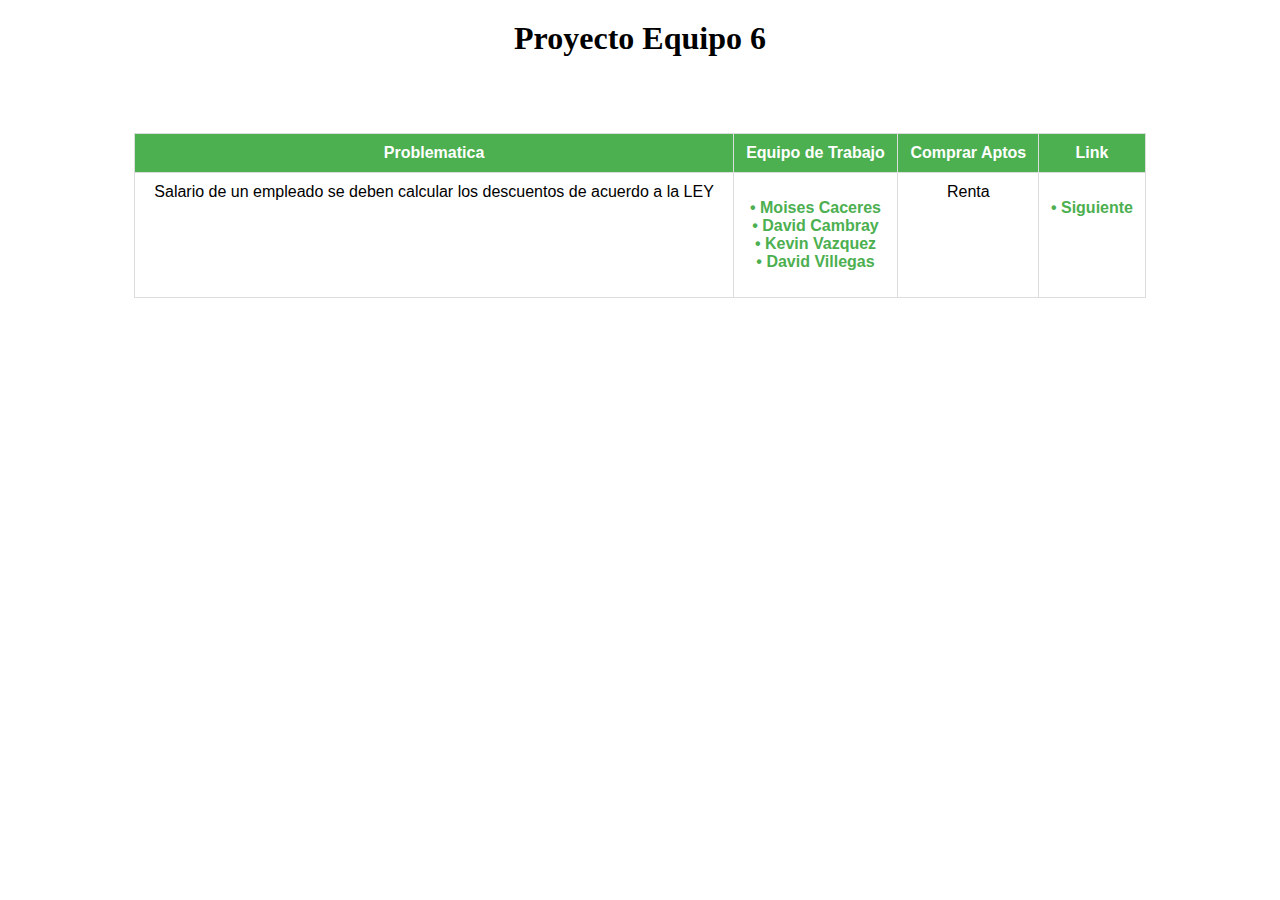
<file: index.html>
<!DOCTYPE html>
<html lang="es">
<head>
    <meta charset="UTF-8">
    <title>Bienvenidos</title>
    <style>
        /* Estilo para el título y subtítulo */
        h1 {
            
            font-size: 2em;
            margin: 20px 0
        }

        body {
    text-align: center; 
}
        

        /* Estilo de la tabla */
        table {
            width: 80%;
            margin: 20px auto;
            border-collapse: collapse;
            font-family: Arial, sans-serif;
        }

        /* Estilo para los encabezados de la tabla */
        th {
            background-color: #4CAF50;
            color: white;
            padding: 10px;
            text-align: center;
            border: 1px solid #ddd;
        }

        /* Estilo para las celdas de la tabla */
        td {
            padding: 10px;
            border: 1px solid #ddd;
            vertical-align: top;
        }

        /* Estilo para los enlaces */
        a {
            color: #4CAF50;
            text-decoration: none;
            font-weight: bold;
        }

        a:hover {
            text-decoration: underline;
        }

        /* Estilo para la lista de estudiantes */
        ul {
            list-style-type: none;
            padding-left: 0;
        }
        ul li::before {
            content: "• ";
            color: #4CAF50;
            font-weight: bold;
        }
    </style>
</head>
<body>

    
    <h1>Proyecto Equipo 6</h1>
    <br>
    <br>
    
    
    <table>
        <!-- Fila de encabezado -->
        <tr>
            <th>Problematica</th>
            <th>Equipo de Trabajo</th>
            <th>Comprar Aptos</th>
            <th>Link</th>
        </tr>
    
        <!-- Primera fila de datos -->
        <tr>
            <td>Salario de un empleado se deben calcular los descuentos de acuerdo a la LEY</td>
            <td>
                <ul>
                    <li><a href="indexmoy.html">Moises Caceres</a></li>
                    <li><a href="indexjons.html">David Cambray</a></li>
                    <li><a href="indexwazapa.html">Kevin Vazquez</a></li>
                    <li><a href="indexkiko.html">David Villegas</a></li>
                </ul>
            </td>
            <td>Renta</td>
            <td>
                <ul>
                    <li><a href="descuento.html">Siguiente</a></li>
                </ul>
            </td>
        </tr>
    </table>

</body>
</html>
</file>
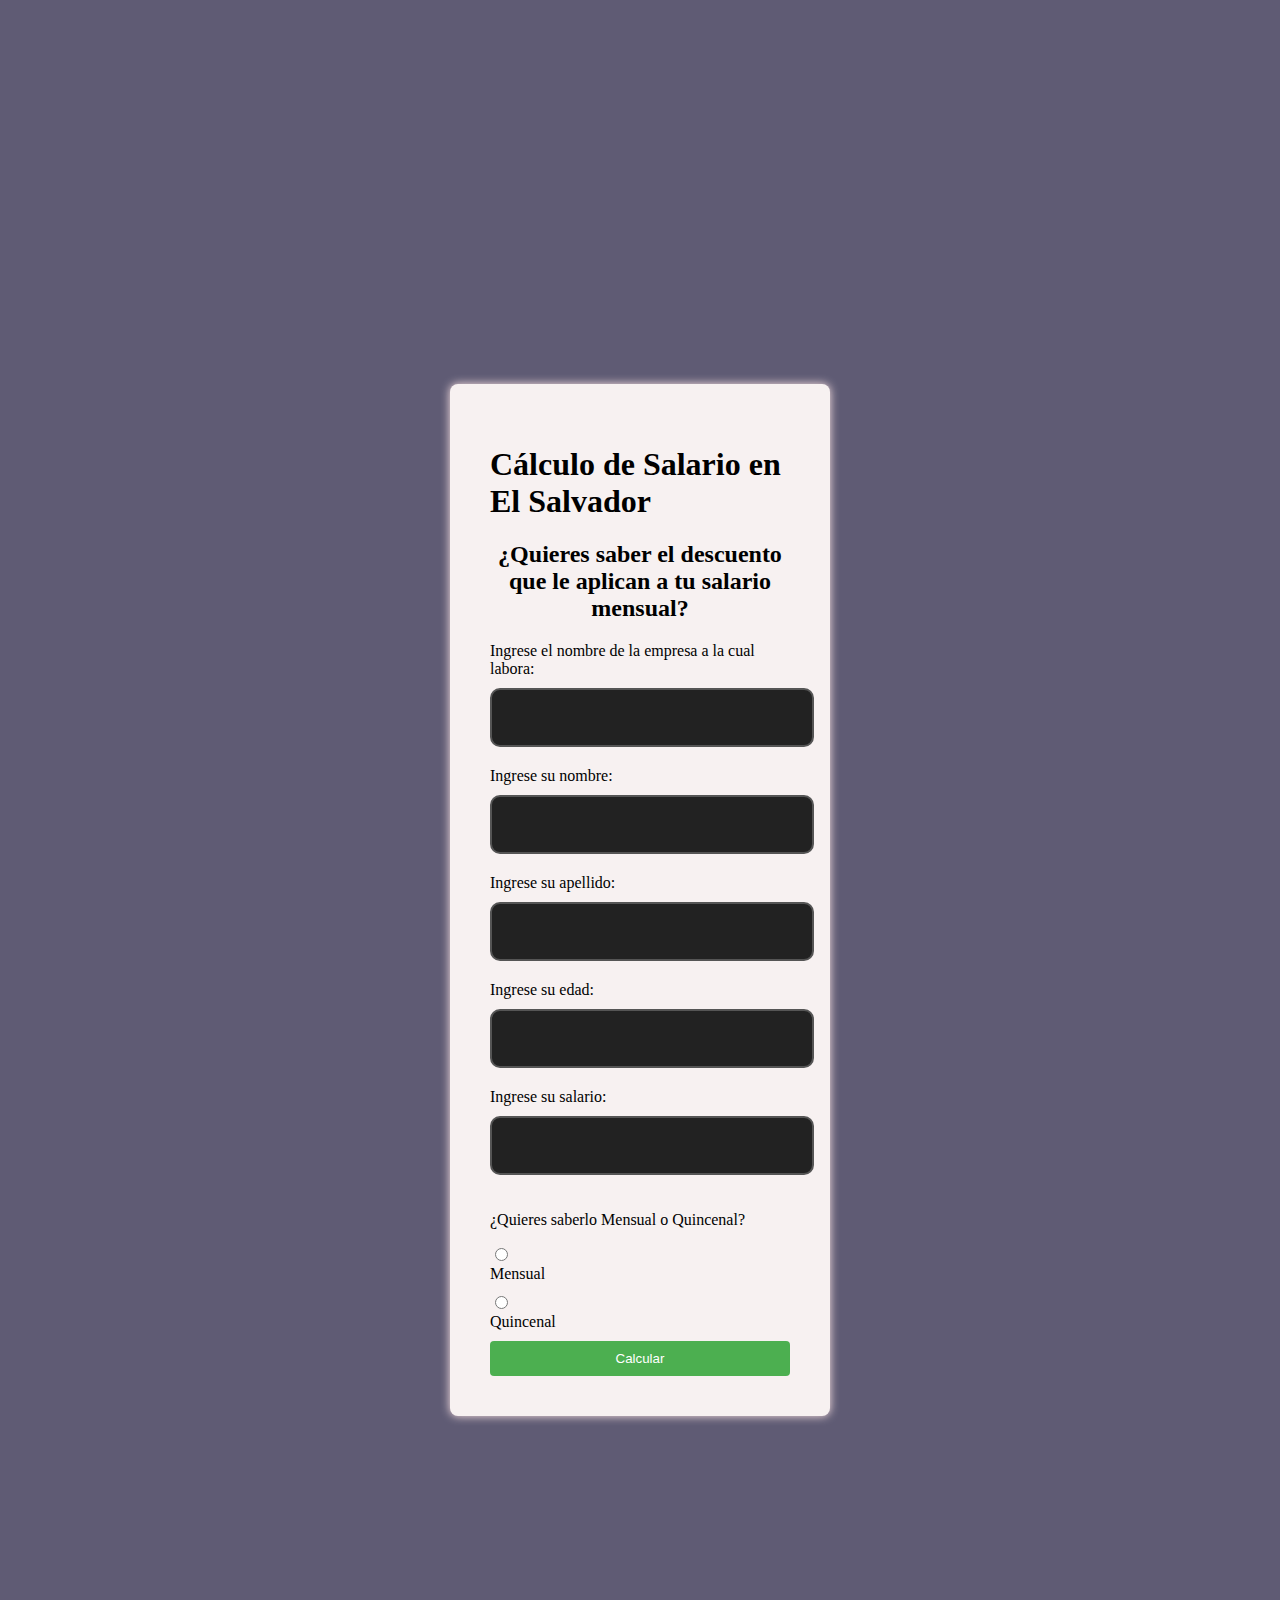
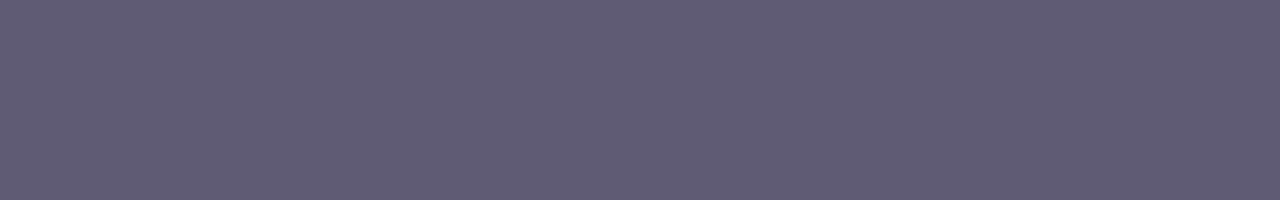
<file: descuento.html>
<!DOCTYPE html>
<html lang="es">
<head>
    <meta charset="UTF-8">
    <meta name="viewport" content="width=device-width, initial-scale=1.0">
    <title>Cálculo de Salario en El Salvador</title>
    <link rel="stylesheet" href="descuento.css">
</head>
<body>
    <script src="descuento.js"></script>
    <div id="caja1" class="form-container">
        <h1>Cálculo de Salario en El Salvador</h1>
        <h2>¿Quieres saber el descuento que le aplican a tu salario mensual?</h2>
        <form name="fdatos" onsubmit="event.preventDefault(); calcular();">
            <label for="empresa">Ingrese el nombre de la empresa a la cual labora:</label>
            <input type="text" id="empresa" name="empresa" required>
            
            <label for="nombre">Ingrese su nombre:</label>
            <input type="text" id="nombre" name="nombre" required>
            
            <label for="apellido">Ingrese su apellido:</label>
            <input type="text" id="apellido" name="apellido" required>
            
            <label for="edad">Ingrese su edad:</label>
            <input type="number" id="edad" name="edad" required min="0">
            
            <label for="salario">Ingrese su salario:</label>
            <input type="number" id="salario" name="salario" required min="365">
            
            <p>¿Quieres saberlo Mensual o Quincenal?</p>
            <input type="radio" id="mensual" name="periodo" value="Mensual" required>
            <label for="mensual">Mensual</label>
            <input type="radio" id="quincenal" name="periodo" value="Quincenal" required>
            <label for="quincenal">Quincenal</label>
            
            <input type="submit" value="Calcular">
        </form>
        
        <div id="resultado"></div>
    </div>
</body>
</html>




</body>
</html>
</file>
<file: descuento.css>
/*estilo para el cuerpo de la pagina*/
body {
    background-color: rgba(78, 74, 102, 0.904);
    color: rgb(0, 0, 0);
    display: flex;
    justify-content: center;
    align-items: center;
    height: 200vh;
    margin: 0;
}
/*estilo para el contenedor del formulario*/
.form-container {
    background-color: #f7f1f1;
    padding:40px;
    border-radius: 8px;
    width: 300px;
    box-shadow: 0 0 10px rgb(255, 230, 230);
    display: block; 
    clear: both;
}
/*estilo para el encabezado del contenedor */
.form-container h2 {
    text-align: center;
    margin-bottom: 20px;
}
/*estilo para las etiquetas utilizadas en el contenedor */
.form-container label {
    display: block;
    margin-bottom: 10px;
}

/*estilo para los input utilizados en el formulario*/
.form-container input[type="text"],
.form-container input[type="number"] {
    width: calc(100% - 20px);
    padding:20px;
    margin-bottom: 20px;
    border: 2px solid #555;
    border-radius: 10px;
    background-color: #222;
    color: white;
}

.form-container input[type="submit"] {
    background-color: #4CAF50;
    color: white;
    padding: 10px;
    border: none;
    border-radius: 4px;
    cursor: pointer;
    width: 100%;
}
/*estilo para cuando se ha dado clic en el botón */
.form-container input[type="submit"]:hover {
    background-color: #1b29ad;
}
</file>
